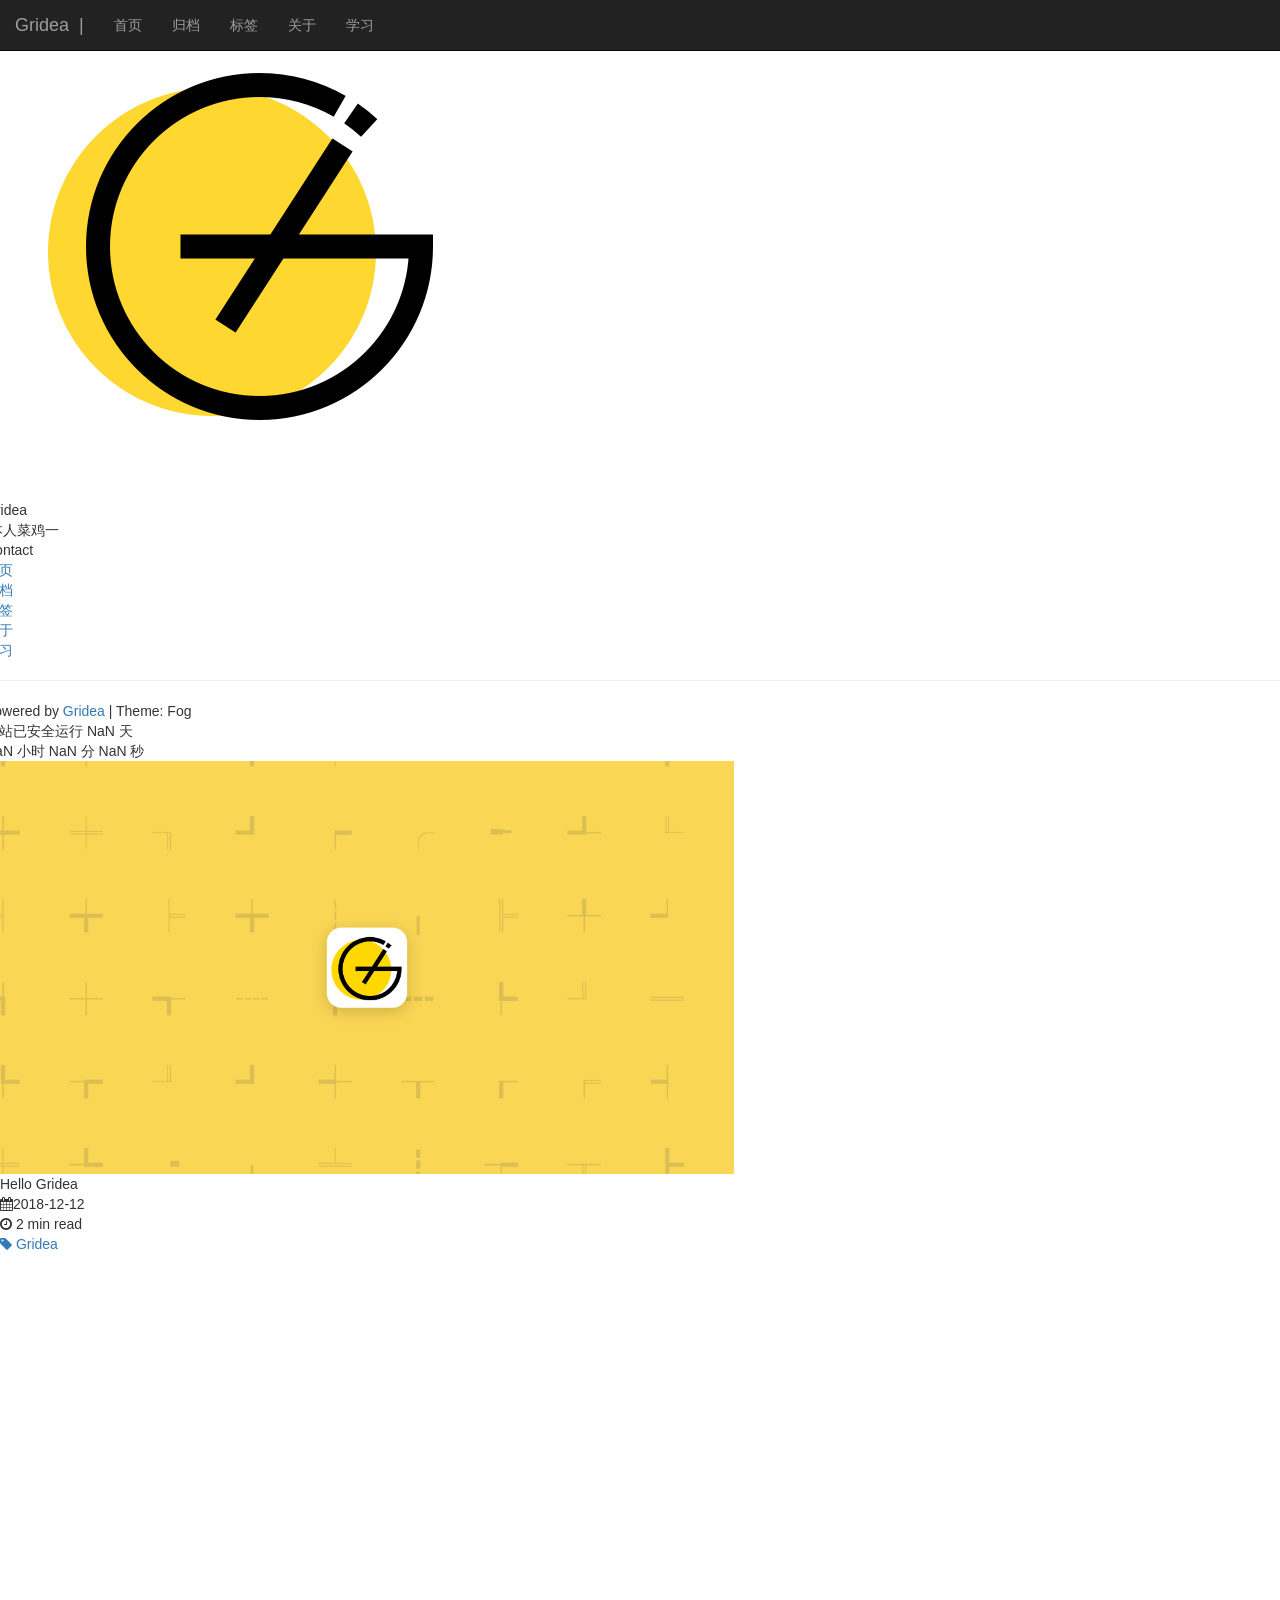
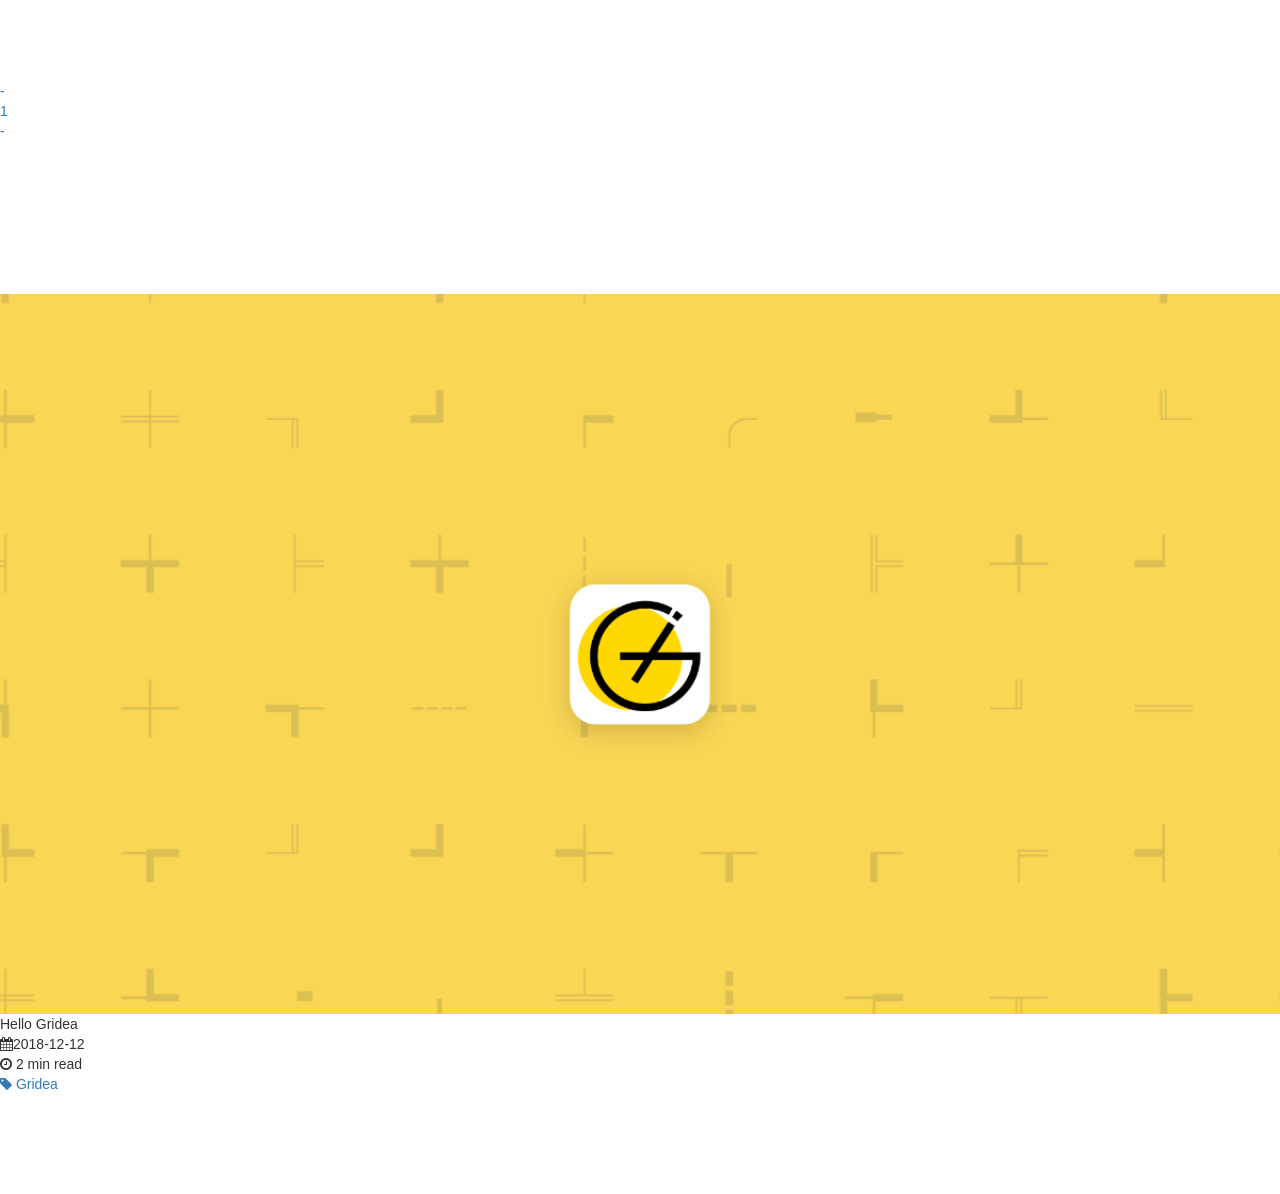
<file: tag/BWE9xxBTl/index.html>
<!DOCTYPE html>
<html lang="en">
<style>
    a {
        text-decoration: none;
    }
</style>
<meta charset="UTF-8">
<meta name="viewport" content="width=device-width, initial-scale=1.0">
<meta http-equiv="X-UA-Compatible" content="ie=edge">
<!-- 最新版本的 Bootstrap 核心 CSS 文件 -->
<link rel="stylesheet" href="https://JRsFly.github.io/media/css/bootstrap.min.css">
<title>标签-Gridea</title>


<body>
    <!-- 响应式布局，针对PC端内容显示 -->
    <div id="content">
        <div class="nav-large">
            <div class="row">
                <div class="side"><html>

<head>
    <link rel="stylesheet" href="https://JRsFly.github.io/styles/main.css">
    <meta name="description" content="本人菜鸡一枚" />
    <title>Document</title>
</head>
<style>
</style>

<body>
    <div id=side>
        <div class="avatar-border">
            <img src="https://JRsFly.github.io/images/avatar.png?v=1585577585751" class="avatar">
        </div>
        <div class="sitename">Gridea</div>
        <span class="describtion" data-text='["本人菜鸡一枚"]'>&nbsp;</span>
        
    <div class="share-button">
        <span>Contact</span>
        
        
        
        
        
        
    </div>
    <div id="qq" style="display:none"></div>
    
    
    <div class="mchocie describtion">
        <a href="/" class="menubutton">
            首页
        </a>
    </div>
    
    
    
    <div class="mchocie describtion">
        <a href="/archives" class="menubutton">
            归档
        </a>
    </div>
    
    
    
    <div class="mchocie describtion">
        <a href="/tags" class="menubutton">
            标签
        </a>
    </div>
    
    
    
    <div class="mchocie describtion">
        <a href="/post/about" class="menubutton">
            关于
        </a>
    </div>
    
    
    
    <div class="mchocie describtion">
        <a href="https://JRsFly.github.io/archives" class="menubutton">
            学习
        </a>
    </div>
    
    
    
    <hr>
    <div id="footinfo">Powered by <a href="https://github.com/getgridea/gridea" target="_blank">Gridea</a> | Theme: Fog</div>
    <div id="sitegotimeDate">载入天数...</div>
    <div id="sitegotimes">载入时分秒...</div>
    <div id="cussitetime" style="display:none"></div>
    </div>
</body>

</html>
<script src="https://JRsFly.github.io/media/js/wordshow.js"></script>
<script>
    //----------------------站点运行时间
    var now = new Date();

    function createtime() {
        var sitegotime = document.getElementById("cussitetime").innerHTML + " 00:00:00";
        var grt = new Date(sitegotime); //此处修改你的建站时间或者网站上线时间 
        now.setTime(now.getTime() + 250);
        days = (now - grt) / 1000 / 60 / 60 / 24;
        dnum = Math.floor(days);
        hours = (now - grt) / 1000 / 60 / 60 - (24 * dnum);
        hnum = Math.floor(hours);
        if (String(hnum).length == 1) {
            hnum = "0" + hnum;
        }
        minutes = (now - grt) / 1000 / 60 - (24 * 60 * dnum) - (60 * hnum);
        mnum = Math.floor(minutes);
        if (String(mnum).length == 1) {
            mnum = "0" + mnum;
        }
        seconds = (now - grt) / 1000 - (24 * 60 * 60 * dnum) - (60 * 60 * hnum) - (60 * mnum);
        snum = Math.round(seconds);
        if (String(snum).length == 1) {
            snum = "0" + snum;
        }
        document.getElementById("sitegotimeDate").innerHTML = "本站已安全运行 " + dnum + " 天 ";
        document.getElementById("sitegotimes").innerHTML = hnum + " 小时 " + mnum + " 分 " + snum + " 秒";
    }
    setInterval("createtime()", 250);

    //-------------------------------------------------搜索
    // 获取搜索框、搜索按钮、清空搜索、结果输出对应的元素
    var searchInput = document.querySelector('.search-input');
    var searchResults = document.querySelector('.search-results');

    // 申明保存文章的标题、链接、内容的数组变量
    var searchValue = '',
        arrItems = [],
        arrLinks = [],
        arrTitles = [],
        arrResults = [],
        indexItem = [],
        itemLength = 0;
    var tmpDiv = document.createElement('div');
    tmpDiv.className = 'result-item';

    // ajax 的兼容写法
    var xhr = new XMLHttpRequest() || new ActiveXObject('Microsoft.XMLHTTP');
    xhr.onreadystatechange = function () {
        if (xhr.readyState == 4 && xhr.status == 200) {
            xml = xhr.responseXML;
            arrItems = xml.getElementsByTagName('entry');
            itemLength = arrItems.length;
            console.log(arrItems);
            // 遍历并保存所有文章对应的标题、链接、内容到对应的数组中
            // 同时过滤掉 HTML 标签
            for (i = 0; i < itemLength; i++) {
                var link = arrItems[i].getElementsByTagName('link')[0];
                arrLinks[i] = link.getAttribute("href");
                arrTitles[i] = arrItems[i].getElementsByTagName('title')[0].
                childNodes[0].nodeValue.replace(/<.*?>/g, '');
            }
        }
    }

    // 开始获取根目录下 feed.xml 文件内的数据
    xhr.open('get', '/atom.xml', true);
    xhr.send();



    // 输入框内容变化后就开始匹配，可以不用点按钮
    // 经测试，onkeydown, onchange 等方法效果不太理想，
    // 存在输入延迟等问题，最后发现触发 input 事件最理想，
    // 并且可以处理中文输入法拼写的变化
    searchInput.oninput = function () {
        setTimeout(searchConfirm, 0);
    }
    searchInput.onfocus = function () {
        searchResults.style.display = 'block';
    }

    function searchConfirm() {
        if (searchInput.value == '') {
            searchResults.style.display = 'none';
        } else if (searchInput.value.search(/^\s+$/) >= 0) {
            // 检测输入值全是空白的情况
            searchInit();
            var itemDiv = tmpDiv.cloneNode(true);
            itemDiv.innerText = '请输入有效内容...';
            searchResults.appendChild(itemDiv);
        } else {
            // 合法输入值的情况
            searchInit();
            searchValue = searchInput.value;
            // 在标题、内容中查找
            searchMatching(arrTitles, searchValue);
        }
    }

    // 每次搜索完成后的初始化
    function searchInit() {
        arrResults = [];
        indexItem = [];
        searchResults.innerHTML = '';
        searchResults.style.display = 'block';
    }

    function searchMatching(arr1, input) {
        // 忽略输入大小写
        input = new RegExp(input, 'i');
        // 在所有文章标题、内容中匹配查询值
        for (i = 0; i < itemLength; i++) {
            if (arr1[i].search(input) !== -1) {
                var arr = arr1;
                indexItem.push(i); // 保存匹配值的索引
                var indexContent = arr[i].search(input);
                // 此时 input 为 RegExp 格式 /input/i，转换为原 input 字符串长度
                var l = input.toString().length - 3;
                var step = 10;

                // 将匹配到内容的地方进行黄色标记，并包括周围一定数量的文本
                arrResults.push(arr[i].slice(indexContent - step, indexContent) +
                    '<mark>' + arr[i].slice(indexContent, indexContent + l) + '</mark>' +
                    arr[i].slice(indexContent + l, indexContent + l + step));
            }
        }

        // 输出总共匹配到的数目
        var totalDiv = tmpDiv.cloneNode(true);
        totalDiv.innerHTML = '<b>总匹配：' + indexItem.length + ' 项<hr></b>';
        searchResults.appendChild(totalDiv);

        // 未匹配到内容的情况
        if (indexItem.length == 0) {
            var itemDiv = tmpDiv.cloneNode(true);
            itemDiv.innerText = '未匹配到内容...';
            searchResults.appendChild(itemDiv);
        }

        // 将所有匹配内容进行组合
        for (i = 0; i < arrResults.length; i++) {
            var itemDiv = tmpDiv.cloneNode(true);
            itemDiv.innerHTML = '<b>[' + arrTitles[indexItem[i]] +
                ']</b><p>' + arrResults[i] + "</p><hr />";
            itemDiv.setAttribute('onclick', 'changeHref(arrLinks[indexItem[' + i + ']])');
            searchResults.appendChild(itemDiv);
        }
    }

    function changeHref(href) {
        location.href = href;
    }

    function showqq() {
        var qq = document.getElementById("qq").innerHTML;
        if (qq != '')
            alert("博主的QQ联系方式为：" + qq);
        else
            alert("博主暂未设置QQ联系方式");
    }
</script></div>
                <div id="main" class="col-xs-12 col-sm-7">
                    <style>
.postimage{
    width: 100%;
}
.tag-container{
    min-height: 100vh;
    background: white;
}
</style>
<link rel="stylesheet" href="https://JRsFly.github.io/media/css/font-awesome.css">
<div class="tag-container">
        
        <div class="postshow">
            
            <img src="https://JRsFly.github.io/post-images/hello-gridea.png" class="postimage" onclick="window.location.href= 'https://JRsFly.github.io/post/hello-gridea/';return false">
            <div class="posttitlebox" >
                <div class="posttitle" onclick="window.location.href= 'https://JRsFly.github.io/post/hello-gridea/';return false">
                    Hello Gridea
                </div>
            </div>
            <div class="postinfo">
                <div class="postdate"><i class="fa fa-calendar"></i>2018-12-12</div>
                <div class="poststatus postdate"><i class="fa fa-clock-o"></i> 2 min read</div>
                <div class="posttag">
                    
                    <a href="https://JRsFly.github.io/tag/BWE9xxBTl/" class="postlink">
                        <i class="fa fa-tag"></i> Gridea
                    </a>
                    
                </div>
            </div>
            
        </div>
        
    </div>
                    <div style="background:white">
                        <div class="pagi">
    <ul>
        
        <li><a style="width:100px">&nbsp;</a></li>
        
                <li><a id="page1">1</a></li>
                <li><a id="page2" class="active">2</a></li>
                <li><a id="page3">3</a></li>
                
        <li><a style="width:100px">&nbsp;</a></li>
        
            </ul>
</div>

<div id="pagination-prev" style="display:none"> 
</div>
<div id="pagination-next" style="display:none"> </div>


<script>
    var prevstr = document.getElementById("pagination-prev").innerHTML;
    var nextstr = document.getElementById("pagination-next").innerHTML;
    var page1 = document.getElementById("page1");
    var page2 = document.getElementById("page2");
    var page3 = document.getElementById("page3");
    page1.innerHTML = '-';
    page2.innerHTML = '1';
    page3.innerHTML = '-';
    if (prevstr.length > 5) {
        if (prevstr.indexOf("page/") != -1) {
            var prevnum = parseInt(prevstr.split("page/")[1]);
            page1.innerHTML = prevnum;
            page2.innerHTML = prevnum + 1;
        } else {
            page1.innerHTML = 1;
            page2.innerHTML = 2;
        }
    }
    if (nextstr.indexOf("page/") != -1) {
        var nextnum = parseInt(nextstr.split("page/")[1]);
        page3.innerHTML = nextnum;
        page2.innerHTML = nextnum - 1;
    }
</script>
                        <div style="padding-bottom:10%"></div>
                    </div>
                </div>
                <div class="col-xs-6 col-sm-2"></div>
            </div>
        </div>
        <div id="bg">
        </div>
        <div id="bgurl" style="display:none"></div>
    </div>


    <!-- 响应式布局，针对手机端内容显示 -->
    <div class="nav-small">
        <head>

  <!-- 引入Bootstrap核心样式文件 -->
  <link rel="stylesheet" href="https://JRsFly.github.io/media/css/bootstrap.min.css">
</head>

<body>
  <nav class="navbar navbar-inverse navbar-fixed-top">
    <div class="container-fluid">
      <!-- Brand and toggle get grouped for better mobile display -->
      <div class="navbar-header">
        <button type="button" class="navbar-toggle collapsed" data-toggle="collapse"
          data-target="#bs-example-navbar-collapse-1" aria-expanded="false">
          <span class="sr-only">Toggle navigation</span>
          <span class="icon-bar"></span>
          <span class="icon-bar"></span>
          <span class="icon-bar"></span>
        </button>
        <a class="navbar-brand" href="#">Gridea&nbsp;&nbsp;|</a>
      </div>

      <!-- Collect the nav links, forms, and other content for toggling -->
      <div class="collapse navbar-collapse" id="bs-example-navbar-collapse-1">
        <ul class="nav navbar-nav">
          
          
          <li>
            <a href="/">
              首页
            </a>
          </li>
          
          
          
          <li>
            <a href="/archives">
              归档
            </a>
          </li>
          
          
          
          <li>
            <a href="/tags">
              标签
            </a>
          </li>
          
          
          
          <li>
            <a href="/post/about">
              关于
            </a>
          </li>
          
          
          
          <li>
            <a href="https://JRsFly.github.io/archives">
              学习
            </a>
          </li>
          
          
          
        </ul>
      </div><!-- /.navbar-collapse -->
    </div><!-- /.container-fluid -->
  </nav>


  <!-- 引入jQuery核心js文件 -->
  <script src="http://cdn.static.runoob.com/libs/jquery/2.1.1/jquery.min.js"></script>
  <!-- 引入BootStrap核心js文件 -->
  <script src="http://cdn.static.runoob.com/libs/bootstrap/3.3.7/js/bootstrap.min.js"></script>
</body>
        <div style="margin-top:50px"></div>
        <style>
.postimage{
    width: 100%;
}
.tag-container{
    min-height: 100vh;
    background: white;
}
</style>
<link rel="stylesheet" href="https://JRsFly.github.io/media/css/font-awesome.css">
<div class="tag-container">
        
        <div class="postshow">
            
            <img src="https://JRsFly.github.io/post-images/hello-gridea.png" class="postimage" onclick="window.location.href= 'https://JRsFly.github.io/post/hello-gridea/';return false">
            <div class="posttitlebox" >
                <div class="posttitle" onclick="window.location.href= 'https://JRsFly.github.io/post/hello-gridea/';return false">
                    Hello Gridea
                </div>
            </div>
            <div class="postinfo">
                <div class="postdate"><i class="fa fa-calendar"></i>2018-12-12</div>
                <div class="poststatus postdate"><i class="fa fa-clock-o"></i> 2 min read</div>
                <div class="posttag">
                    
                    <a href="https://JRsFly.github.io/tag/BWE9xxBTl/" class="postlink">
                        <i class="fa fa-tag"></i> Gridea
                    </a>
                    
                </div>
            </div>
            
        </div>
        
    </div>
        <div class="pagination-container">
            
            
        </div>
    </div>
</body>

</html>
<script src="https://cdn.jsdelivr.net/npm/jquery@3.2.1/dist/jquery.min.js"></script>
<script src="https://JRsFly.github.io/media/js/index.js"></script>
</file>
